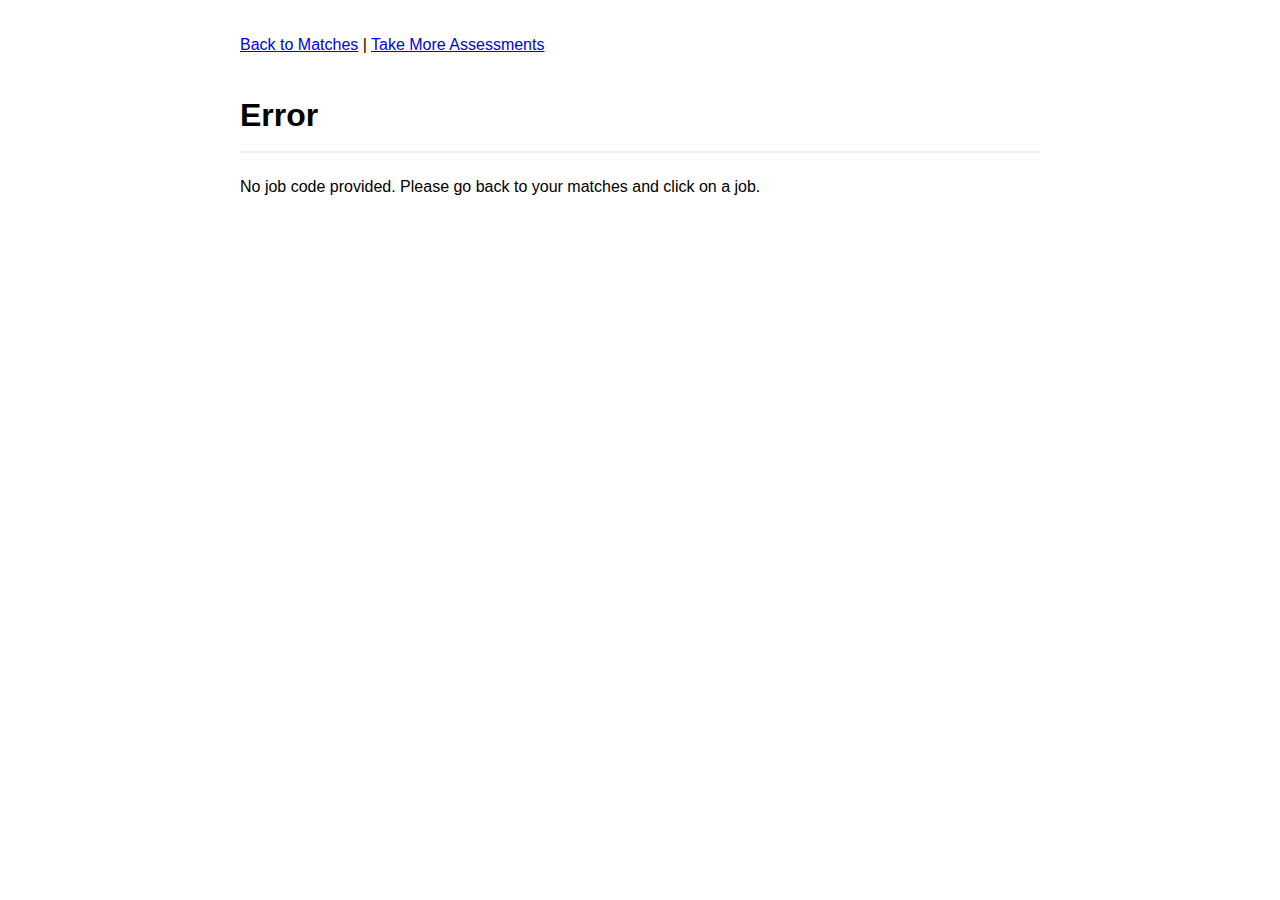
<file: public/details.html>
<!DOCTYPE html>
<html lang="en">
<head>
    <meta charset="UTF-8">
    <meta name="viewport" content="width=device-width, initial-scale=1.0">
    <title>Job Details</title>
    <style>
        body { font-family: sans-serif; max-width: 800px; margin: 2em auto; line-height: 1.6; }
        .nav-links { margin-bottom: 2em; }
        .detail-card { margin-bottom: 1.5em; padding: 1em; border: 1px solid #eee; border-radius: 8px; }
        h1, h2 { border-bottom: 2px solid #f0f0f0; padding-bottom: 10px; }
        ul { padding-left: 20px; }
        strong { color: #333; }
    </style>
</head>
<body>
    <div class="nav-links">
        <a href="/static/dashboard.html">Back to Matches</a> | <a href="/static/assessment.html">Take More Assessments</a>
    </div>

    <div id="details-container">
        <p>Loading job details...</p>
    </div>

<script>
    document.addEventListener('DOMContentLoaded', async function() {
        const container = document.getElementById('details-container');
        const currentUser = localStorage.getItem('pathforge_user') || 'guest';

        // Get the SOC code from the URL, e.g., details.html?soc=11-1011.00
        const urlParams = new URLSearchParams(window.location.search);
        const socCode = urlParams.get('soc');

        if (!socCode) {
            container.innerHTML = '<h1>Error</h1><p>No job code provided. Please go back to your matches and click on a job.</p>';
            return;
        }

        try {
            const response = await fetch(`/job_details/${currentUser}/${socCode}`);
            if (!response.ok) throw new Error('Job details not found.');

            const data = await response.json();

            let profileMatchHTML = '<h3>Your Profile Match</h3>';

            profileMatchHTML += '<h4>Top Interests Match:</h4><ul>';
            data.profile_match.interests.forEach(item => {
                profileMatchHTML += `<li><strong>${item.name}:</strong> Your Score: ${item.user_score} (Job Importance: ${item.job_score})</li>`;
            });
            profileMatchHTML += '</ul>';

            profileMatchHTML += '<h4>Top Work Values Match:</h4><ul>';
            data.profile_match.values.forEach(item => {
                profileMatchHTML += `<li><strong>${item.name}:</strong> Your Score: ${item.user_score} (Job Importance: ${item.job_score})</li>`;
            });
            profileMatchHTML += '</ul>';

            container.innerHTML = `
                <h1>${data.title}</h1>
                <div class="detail-card">
                    <h2>Description</h2>
                    <p>${data.description}</p>
                </div>
                <div class="detail-card">
                    <h2>Job Demand</h2>
                    <p><strong>${data.demand.openings_last_7_days}</strong> openings found in the last 7 days (${data.demand.region}).</p>
                </div>
                <div class="detail-card">
                    <h2>Key Skills Required</h2>
                    <ul>
                        ${data.top_skills.map(skill => `<li>${skill.skill_name}</li>`).join('')}
                    </ul>
                </div>
                <div class="detail-card">
                    ${profileMatchHTML}
                </div>
            `;

        } catch (error) {
            container.innerHTML = `<h1>Error</h1><p>Could not load details for this job. ${error.message}</p>`;
        }
    });
</script>
</body>
</html>
</file>
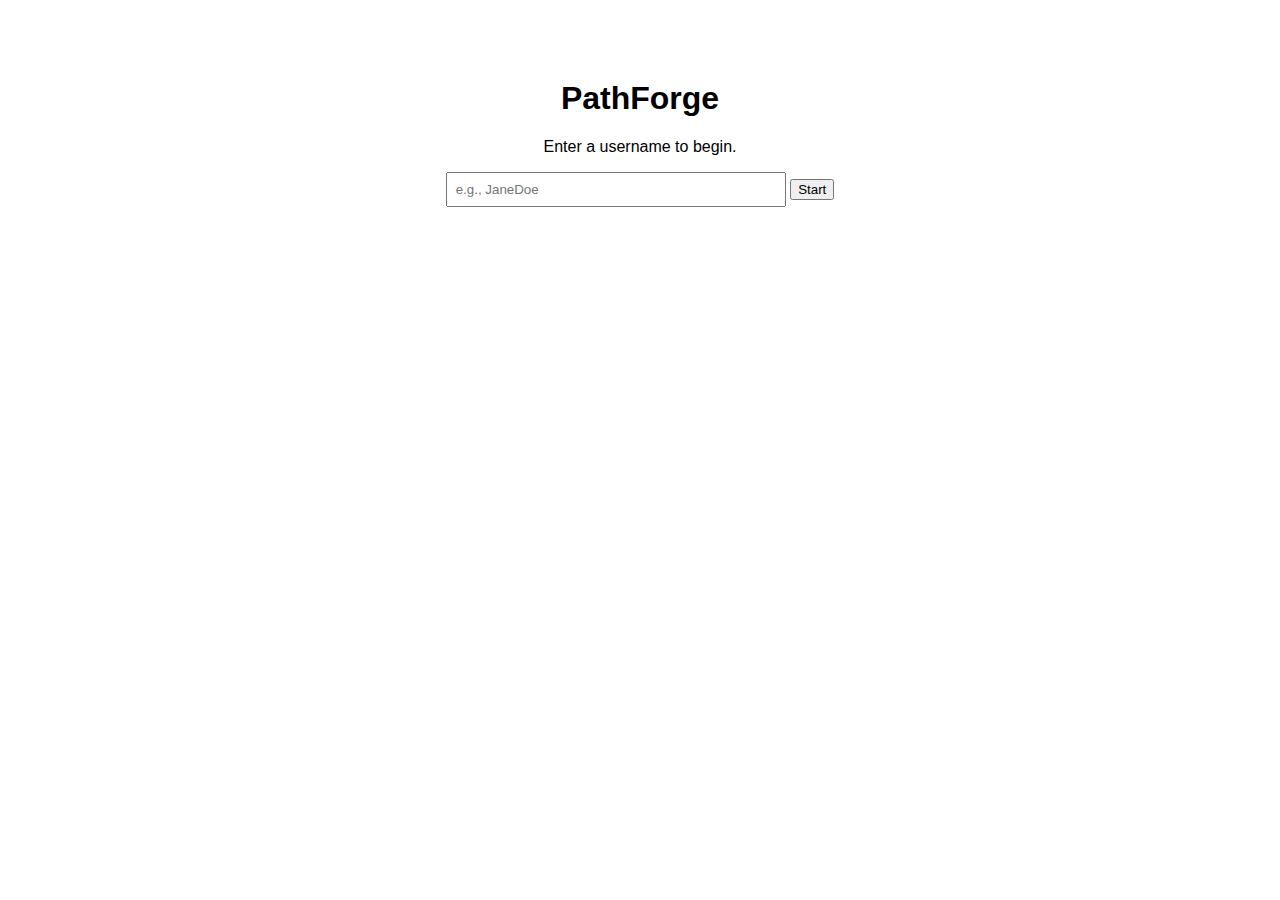
<file: public/login.html>
<!DOCTYPE html>
<html lang="en">
<head>
    <meta charset="UTF-8">
    <title>Login - PathForge</title>
    <style>
        body { font-family: sans-serif; max-width: 400px; margin: 5em auto; text-align: center; }
        input { width: 80%; padding: 8px; margin-bottom: 1em; }
    </style>
</head>
<body>
    <h1>PathForge</h1>
    <p>Enter a username to begin.</p>
    <input type="text" id="username" placeholder="e.g., JaneDoe">
    <button id="login-btn">Start</button>

    <script>
        document.getElementById('login-btn').addEventListener('click', () => {
            const username = document.getElementById('username').value;
            if (username) {
                // Save the username in the browser's storage
                localStorage.setItem('pathforge_user', username);
                // Redirect to the assessment page
                window.location.href = '/static/assessment.html';
            } else {
                alert('Please enter a username.');
            }
        });
    </script>
</body>
</html>
</file>
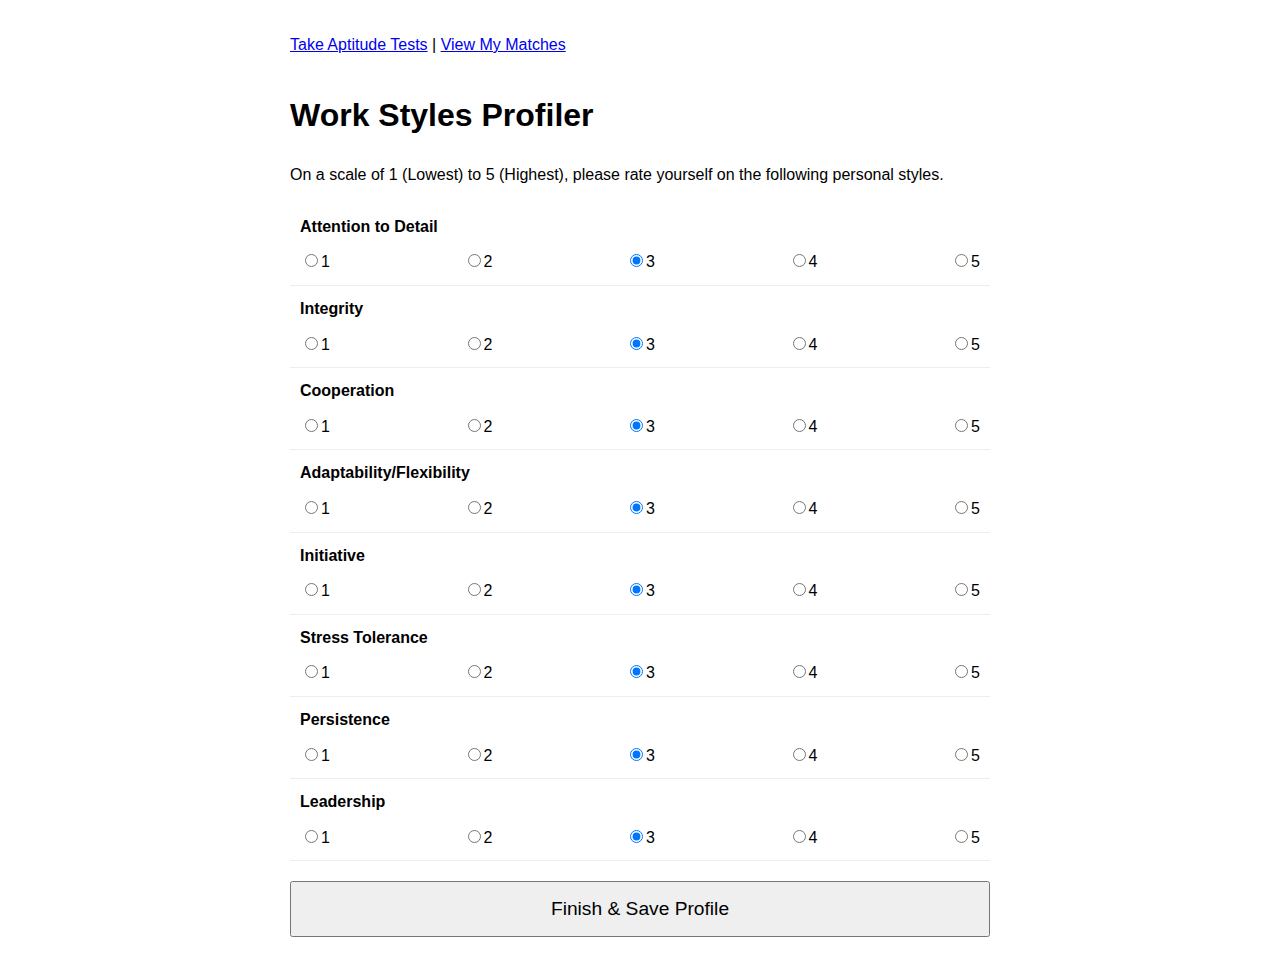
<file: public/styles.html>
<!DOCTYPE html>
<html lang="en">
<head>
    <meta charset="UTF-8">
    <meta name="viewport" content="width=device-width, initial-scale=1.0">
    <title>Work Styles Profiler</title>
    <style>
        body { font-family: sans-serif; max-width: 700px; margin: 2em auto; line-height: 1.6; }
        .nav-links { margin-bottom: 2em; }
        .question { padding: 10px; border-bottom: 1px solid #eee; }
        .question p { margin: 0 0 10px 0; }
        .rating-group { display: flex; justify-content: space-between; }
        .rating-group label { display: block; text-align: center; }
        .results-container { margin-top: 2em; padding: 1em; border: 2px solid #007bff; border-radius: 8px; }
    </style>
</head>
<body>
    <div class="nav-links">
        <a href="/static/assessment.html">Take Aptitude Tests</a> | <a href="/static/dashboard.html">View My Matches</a>
    </div>

    <h1>Work Styles Profiler</h1>
    <p>On a scale of 1 (Lowest) to 5 (Highest), please rate yourself on the following personal styles.</p>

    <div id="questionnaire"></div>
    <button id="finish-btn" style="width: 100%; padding: 15px; font-size: 1.2em; margin-top: 1em;">Finish & Save Profile</button>
    <div id="results-container" style="display: none;">
        <h2>Your Work Styles Profile</h2>
        <pre id="results-output"></pre>
    </div>

<script>
document.addEventListener('DOMContentLoaded', function() {
    const currentUser = localStorage.getItem('pathforge_user') || 'guest';
    const styles = [ "Attention to Detail", "Integrity", "Cooperation", "Adaptability/Flexibility", "Initiative", "Stress Tolerance", "Persistence", "Leadership" ];
    const questionnaireDiv = document.getElementById('questionnaire');
    const finishBtn = document.getElementById('finish-btn');
    const resultsContainer = document.getElementById('results-container');
    const resultsOutput = document.getElementById('results-output');
    let userScores = {};

    styles.forEach(style => {
        userScores[style] = 3;
        const questionDiv = document.createElement('div');
        questionDiv.className = 'question';
        let radioButtonsHTML = '';
        for (let i = 1; i <= 5; i++) { radioButtonsHTML += `<label><input type="radio" name="${style}" value="${i}" ${i === 3 ? 'checked' : ''}>${i}</label>`; }
        questionDiv.innerHTML = `<p><strong>${style}</strong></p><div class="rating-group">${radioButtonsHTML}</div>`;
        questionnaireDiv.appendChild(questionDiv);
    });

    questionnaireDiv.addEventListener('change', e => { if (e.target.type === 'radio') userScores[e.target.name] = parseInt(e.target.value, 10); });

    async function saveProfile(profile) {
        await fetch(`/save_styles/${currentUser}`, {
            method: 'POST',
            headers: { 'Content-Type': 'application/json' },
            body: JSON.stringify({ styles: profile })
        });
    }

    finishBtn.addEventListener('click', function() {
        let resultText = "Your self-assessed scores (out of 5):\n\n";
        for (const style in userScores) { resultText += `${style}: ${'★'.repeat(userScores[style])}${'☆'.repeat(5 - userScores[style])}\n`; }
        resultsOutput.textContent = resultText;
        resultsContainer.style.display = 'block';

        saveProfile(userScores);
        finishBtn.textContent = 'Profile Saved!';
        finishBtn.disabled = true;
    });
});
</script>
</body>
</html>
</file>
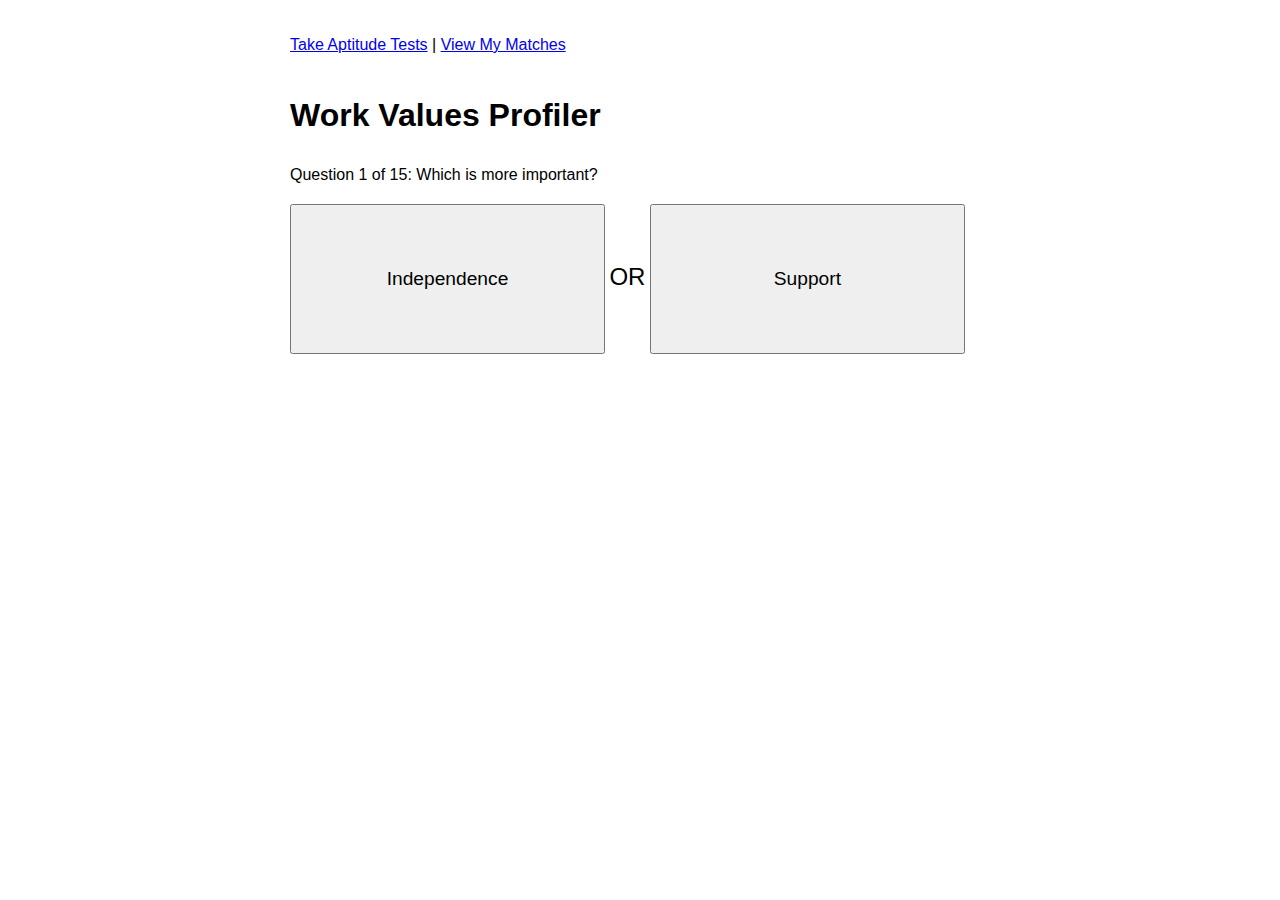
<file: public/values.html>
<!DOCTYPE html>
<html lang="en">
<head>
    <meta charset="UTF-8">
    <meta name="viewport" content="width=device-width, initial-scale=1.0">
    <title>Work Values Profiler</title>
    <style>
        body { font-family: sans-serif; max-width: 700px; margin: 2em auto; line-height: 1.6; }
        .nav-links { margin-bottom: 2em; }
        .choice-container { display: flex; justify-content: space-around; align-items: center; margin: 2em 0; }
        .choice-btn { width: 45%; height: 150px; font-size: 1.2em; cursor: pointer; }
        .results-container { margin-top: 2em; padding: 1em; border: 2px solid #007bff; border-radius: 8px; }
    </style>
</head>
<body>
    <div class="nav-links">
        <a href="/static/assessment.html">Take Aptitude Tests</a> | <a href="/static/dashboard.html">View My Matches</a>
    </div>

    <h1>Work Values Profiler</h1>
    <p id="instructions">Which of these is more important to you in a job?</p>

    <div id="game-area">
        <div id="choice-container">
            <button id="btn-a" class="choice-btn"></button>
            <span style="font-size: 1.5em;">OR</span>
            <button id="btn-b" class="choice-btn"></button>
        </div>
    </div>

    <div id="results-container" style="display: none;">
        <h2>Your Top Work Values</h2>
        <pre id="results-output"></pre>
    </div>

<script>
document.addEventListener('DOMContentLoaded', function() {
    const currentUser = localStorage.getItem('pathforge_user') || 'guest';
    const values = [ "Achievement", "Independence", "Recognition", "Relationships", "Support", "Working Conditions" ];
    const pairs = [];
    for (let i = 0; i < values.length; i++) {
        for (let j = i + 1; j < values.length; j++) {
            pairs.push([values[i], values[j]]);
        }
    }

    const shuffledPairs = pairs.sort(() => Math.random() - 0.5);
    let currentPairIndex = 0;
    const valueScores = { "Achievement": 0, "Independence": 0, "Recognition": 0, "Relationships": 0, "Support": 0, "Working Conditions": 0 };

    const instructionsEl = document.getElementById('instructions');
    const gameArea = document.getElementById('game-area');
    const btnA = document.getElementById('btn-a');
    const btnB = document.getElementById('btn-b');
    const resultsContainer = document.getElementById('results-container');
    const resultsOutput = document.getElementById('results-output');

    function loadNextPair() {
        if (currentPairIndex >= shuffledPairs.length) {
            showResults();
            return;
        }
        const [valA, valB] = shuffledPairs[currentPairIndex];
        btnA.textContent = valA;
        btnB.textContent = valB;
        instructionsEl.textContent = `Question ${currentPairIndex + 1} of ${shuffledPairs.length}: Which is more important?`;
    }

    function handleChoice(selectedValue) {
        valueScores[selectedValue]++;
        currentPairIndex++;
        loadNextPair();
    }

    async function saveProfile(profile) {
        await fetch(`/save_values/${currentUser}`, {
            method: 'POST',
            headers: { 'Content-Type': 'application/json' },
            body: JSON.stringify({ values: profile })
        });
    }

    function showResults() {
        gameArea.style.display = 'none';
        instructionsEl.textContent = 'Your profile has been saved!';
        const sortedValues = Object.entries(valueScores).sort((a, b) => b[1] - a[1]);

        let resultText = "Your ranked work values:\n\n";
        sortedValues.forEach(([value, score], index) => {
            resultText += `${index + 1}. ${value} (Chosen ${score} times)\n`;
        });

        resultsOutput.textContent = resultText;
        resultsContainer.style.display = 'block';

        // Send the data to the backend
        saveProfile(valueScores);
    }

    btnA.addEventListener('click', () => handleChoice(btnA.textContent));
    btnB.addEventListener('click', () => handleChoice(btnB.textContent));

    loadNextPair();
});
</script>
</body>
</html>
</file>
